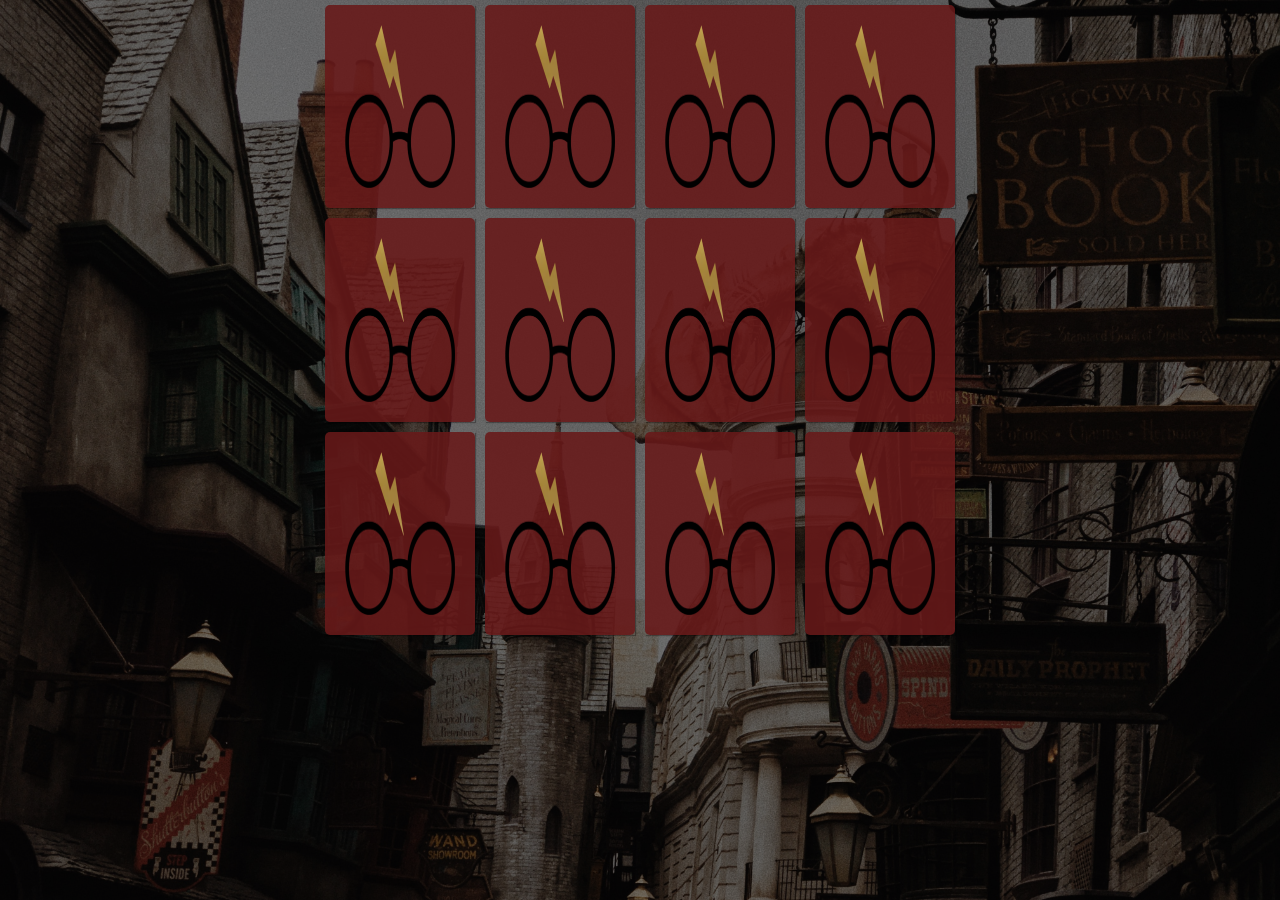
<file: Jogo-da-memoria/index.html>
<!DOCTYPE html>
<html lang="en">
<head>
    <meta charset="UTF-8">
    <meta name="viewport" content="width=device-width, initial-scale=1.0">
    <link rel="stylesheet" href="./style.css">
    <title>Jogo da memória</title>
</head>
<body>
    <main class="memory-game">
        <div class="card" data-card="bowser">
            <img class="card-front" src="./img/Cedric Diggory.jpg" alt="Face da carta">
            <img class="card-back" src="./img/glasses.png" alt="Verso da carta">
        </div>
        <div class="card" data-card="luigi">
            <img class="card-front" src="./img/Draco.jpg" alt="Face da carta">
            <img class="card-back" src="./img/glasses.png" alt="Verso da carta">
        </div>
        <div class="card" data-card="mario">
            <img class="card-front" src="./img/ron.jpg" alt="Face da carta">
            <img class="card-back" src="./img/glasses.png" alt="Verso da carta">
        </div>
        <div class="card" data-card="peach">
            <img class="card-front" src="./img/harry.jpg" alt="Face da carta">
            <img class="card-back" src="./img/glasses.png" alt="Verso da carta">
        </div>
        <div class="card" data-card="toad">
            <img class="card-front" src="./img/giny.jpg" alt="Face da carta">
            <img class="card-back" src="./img/glasses.png" alt="Verso da carta">
        </div>
        <div class="card" data-card="yoshi">
            <img class="card-front" src="./img/hermione.jpg" alt="Face da carta">
            <img class="card-back" src="./img/glasses.png" alt="Verso da carta">
        </div>
        <div class="card" data-card="bowser">
            <img class="card-front" src="./img/Cedric Diggory.jpg" alt="Face da carta">
            <img class="card-back" src="./img/glasses.png" alt="Verso da carta">
        </div>
        <div class="card" data-card="luigi">
            <img class="card-front" src="./img/Draco.jpg" alt="Face da carta">
            <img class="card-back" src="./img/glasses.png" alt="Verso da carta">
        </div>
        <div class="card" data-card="mario">
            <img class="card-front" src="./img/ron.jpg" alt="Face da carta">
            <img class="card-back" src="./img/glasses.png" alt="Verso da carta">
        </div>
        <div class="card" data-card="peach">
            <img class="card-front" src="./img/harry.jpg" alt="Face da carta">
            <img class="card-back" src="./img/glasses.png" alt="Verso da carta">
        </div>
        <div class="card" data-card="toad">
            <img class="card-front" src="./img/giny.jpg" alt="Face da carta">
            <img class="card-back" src="./img/glasses.png" alt="Verso da carta">
        </div>
        <div class="card" data-card="yoshi">
            <img class="card-front" src="./img/hermione.jpg" alt="Face da carta">
            <img class="card-back" src="./img/glasses.png" alt="Verso da carta">
        </div>
        
    </main>
    <script src="./script.js"></script>
</body>
</html>
</file>
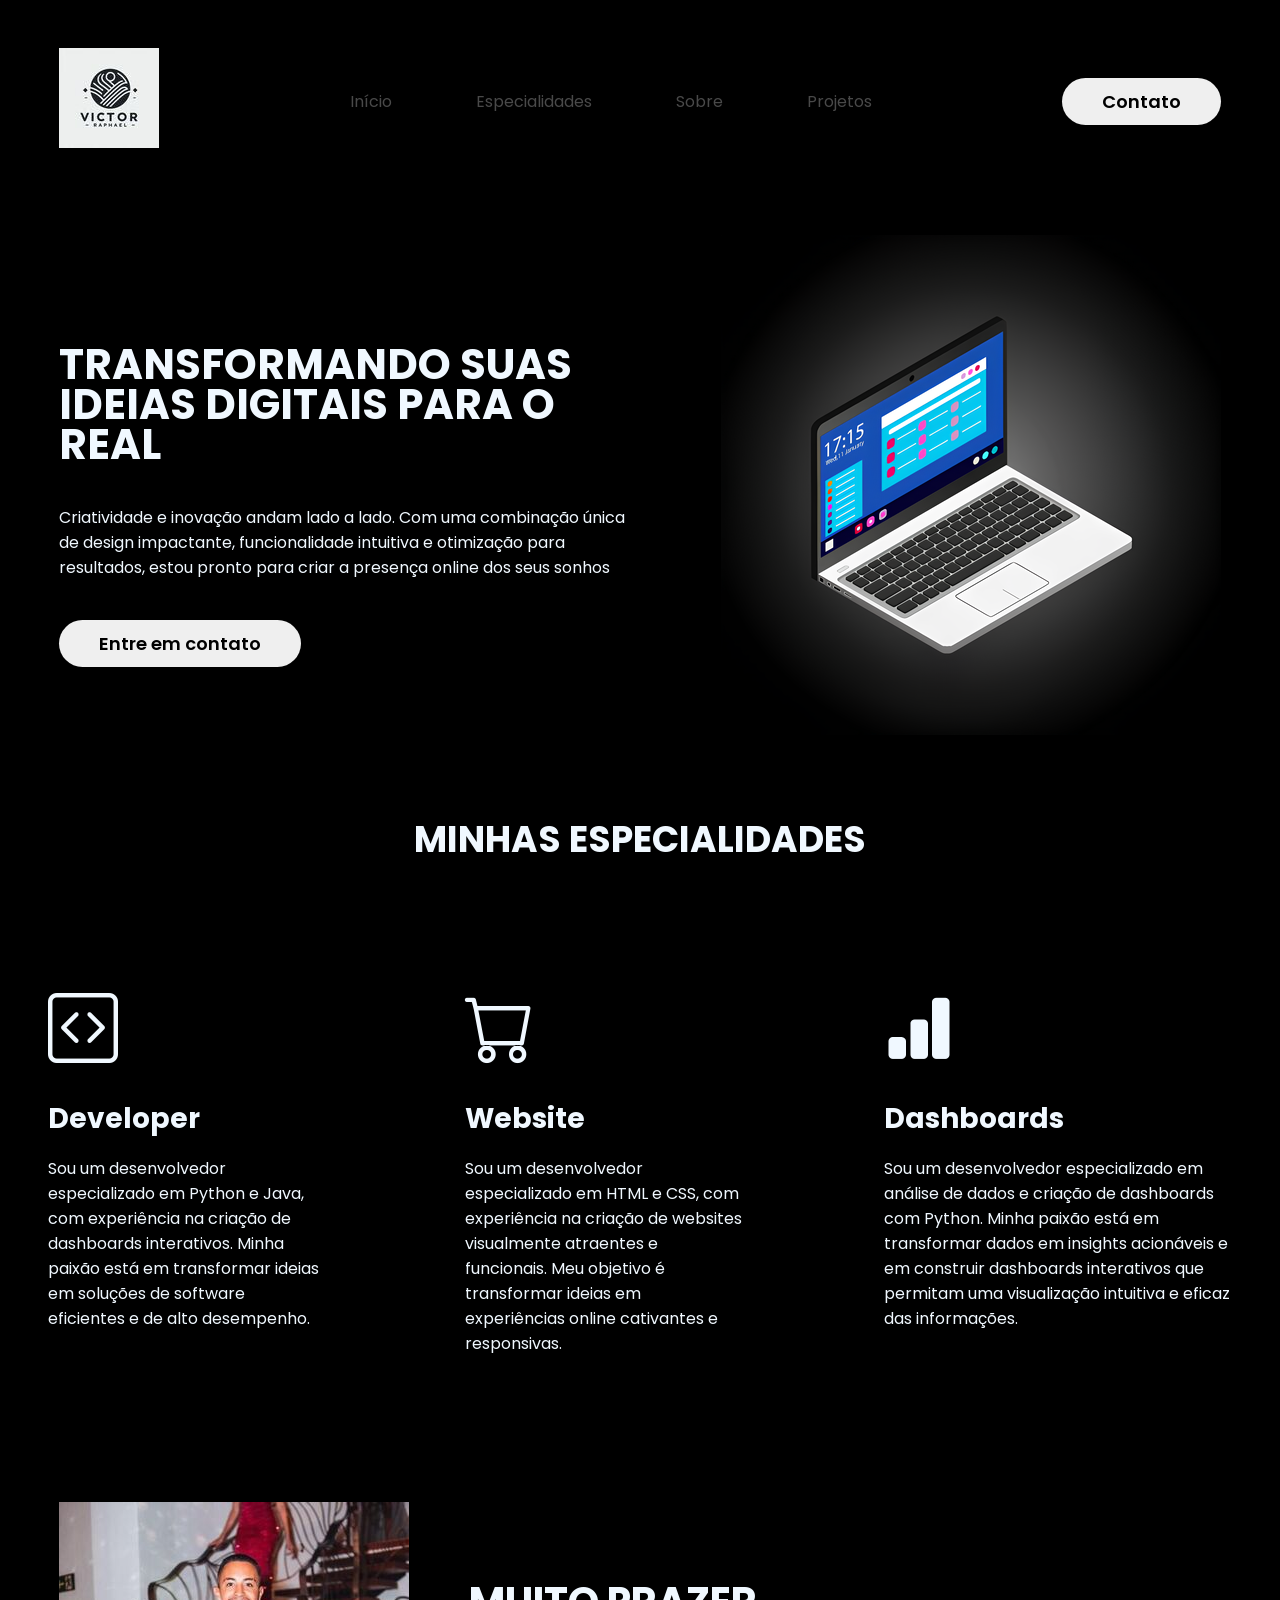
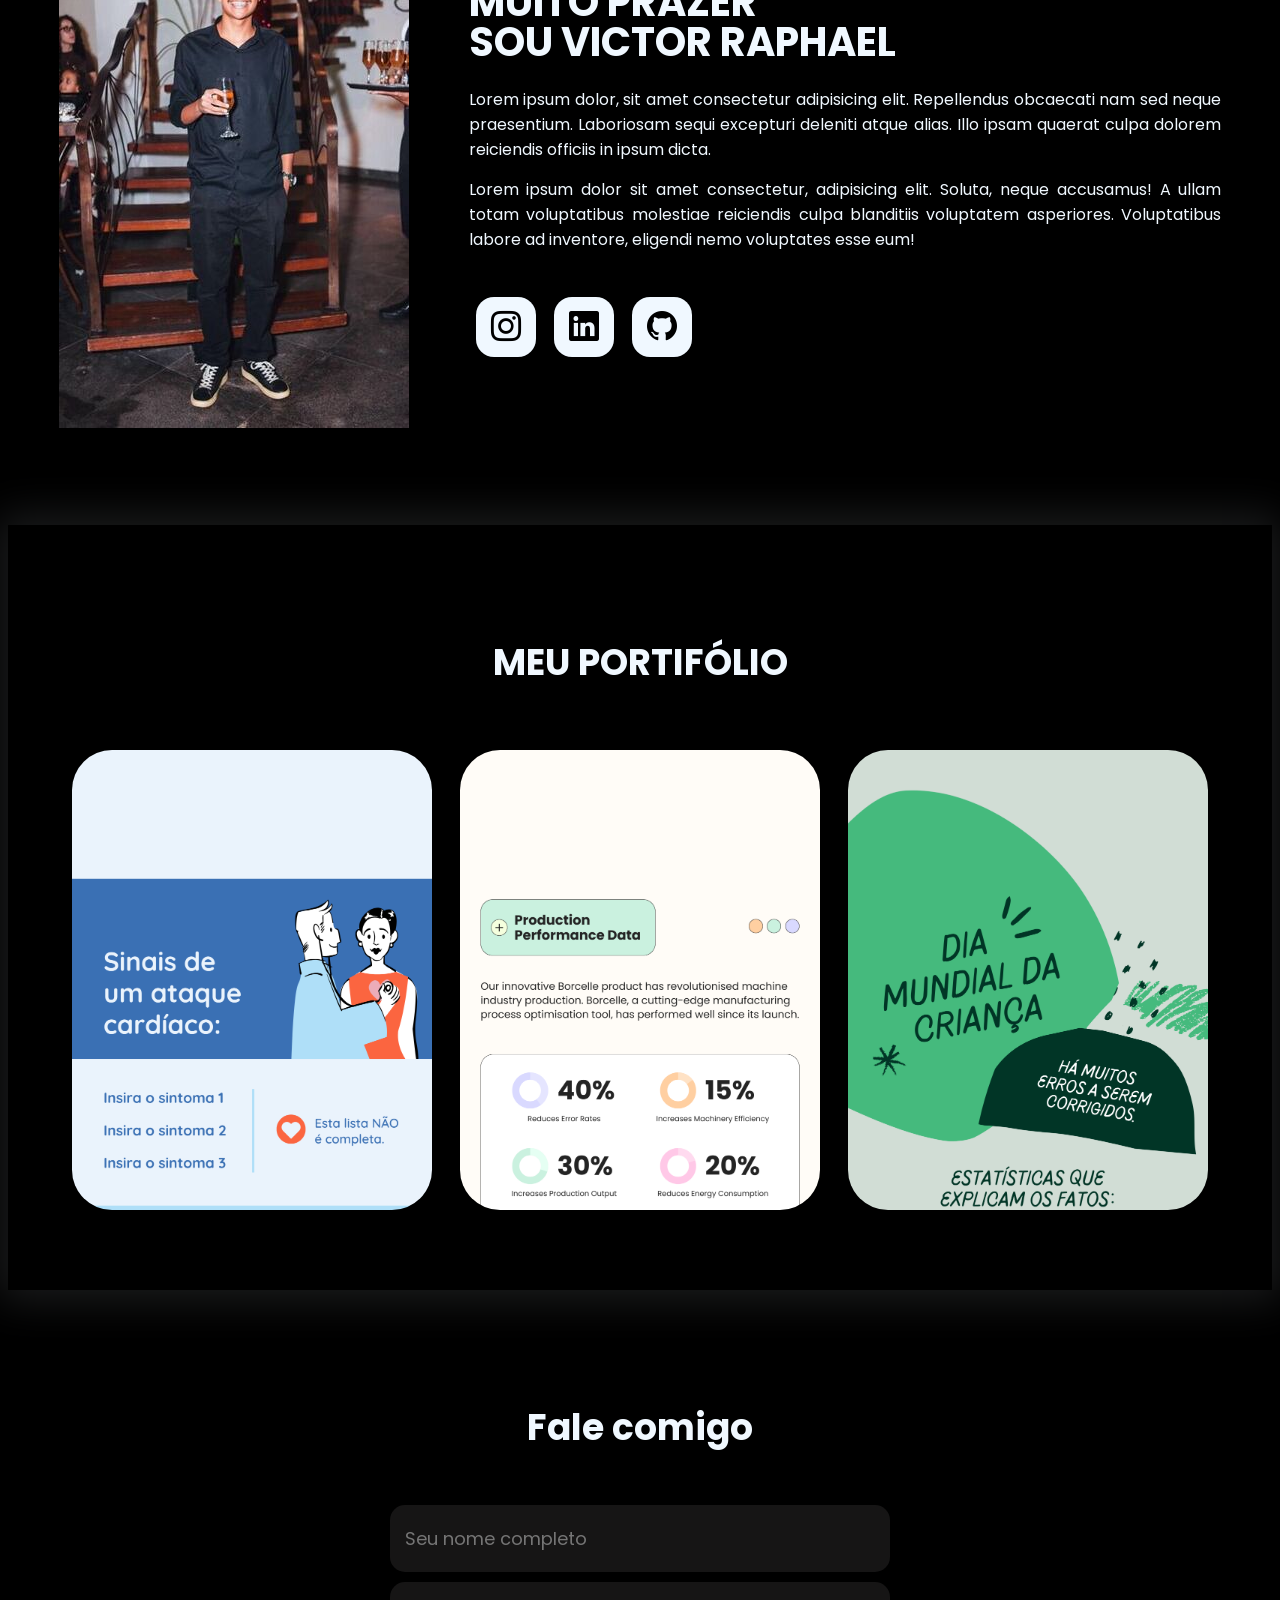
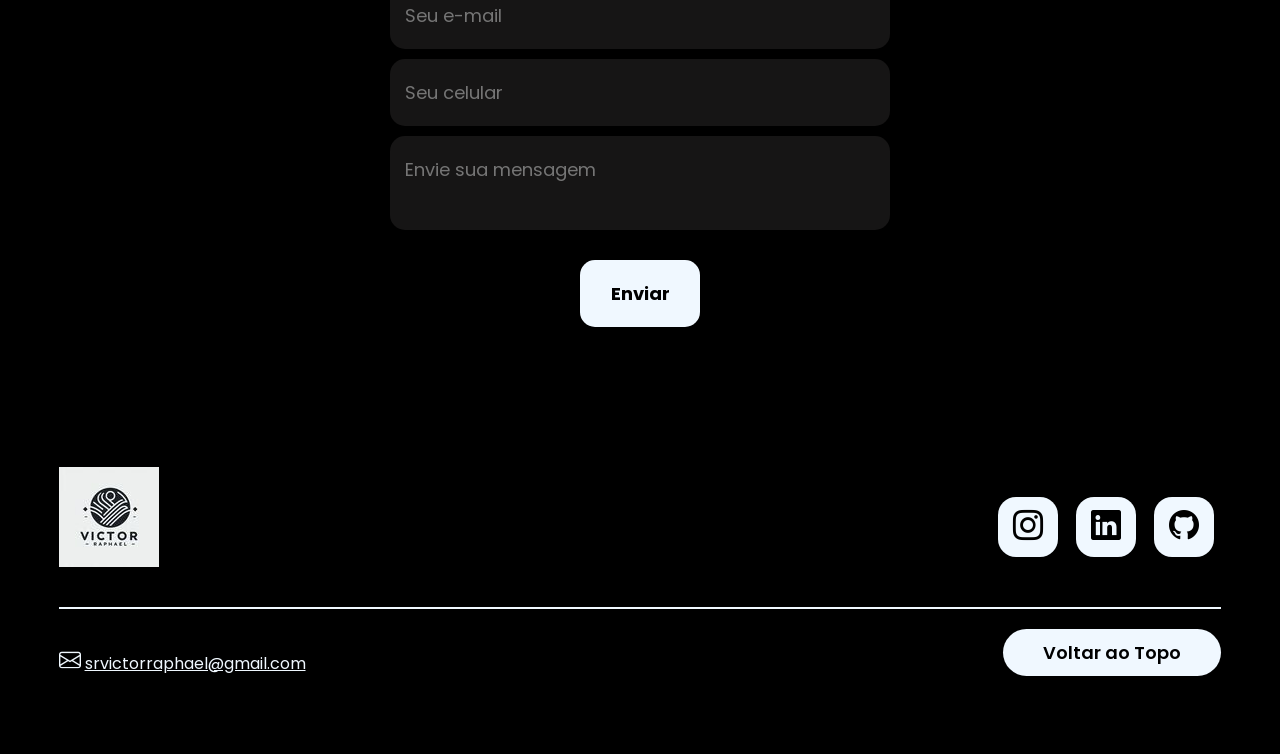
<file: portifolio/index.html>
<!DOCTYPE html>
<html lang="pt-BR">
<head>
    <meta charset="UTF-8">
    <meta name="viewport" content="width=device-width, initial-scale=1.0">
    <!-- GOOGLE FONTS -->
    <link rel="preconnect" href="https://fonts.googleapis.com">
    <link rel="preconnect" href="https://fonts.gstatic.com" crossorigin>
    <link href="https://fonts.googleapis.com/css2?family=Poppins:ital,wght@0,100;0,200;0,300;0,400;0,500;0,600;0,700;0,800;0,900;1,100;1,200;1,300;1,400;1,500;1,600;1,700;1,800;1,900&display=swap" rel="stylesheet">
    <!-- FIM  GOOGLE FONTS -->
    <!-- BOOTSTRAP ICONS -->
    <link rel="stylesheet" href="https://cdn.jsdelivr.net/npm/bootstrap-icons@1.11.3/font/bootstrap-icons.min.css">
    <!-- FIM BOOTSTRAP ICONS -->
    <link rel="stylesheet" href="style.css">
    <!--biblioteca jQuery -->
    <script src="https://ajax.googleapis.com/ajax/libs/jquery/3.5.1/jquery.min.js"></script>
    <!--script JavaScript externo -->
    <script src="script.js"></script>
    <title>Victor Raphael</title>
</head>
<body>
    <header>
        <div class="interface">
            <div class="logo">
                <a href="#inicio">
                    <img src="images/logo victor.jpg" alt="Logo Victor">
                </a> 
            </div><!--logo-->

            <nav class="menu-desktop">
                <ul>
                    <li><a href="#inicio">Início</a></li>
                    <li><a href="#especialidades">Especialidades</a></li>
                    <li><a href="#sobre">Sobre</a></li>
                    <li><a href="#projetos">Projetos</a></li>
                </ul>
            </nav>

            <div class="btn-contato">
                <a href="#formulario">
                    <button>Contato</button>
                </a>
            </div><!--btn-contato-->
        </div> <!--interface-->
    </header>  
    
    <main>
        <section class="topo-do-site" id="inicio">
            <div class="interface">
                <div class="flex">
                    <div class="txt-topo-site">
                        <h1>TRANSFORMANDO SUAS IDEIAS DIGITAIS PARA O REAL <span></span></h1>
                        <p>Criatividade e inovação andam lado a lado. Com uma combinação única de design impactante,
                            funcionalidade intuitiva e otimização para resultados, estou pronto para criar a presença
                            online dos seus sonhos
                        </p>

                        <div class="btn-contato">
                            <a href="#formulario">
                                <button>Entre em contato</button>
                            </a>
                        </div>
                    </div><!--txt-topo-site-->

                    <div class="img-topo-site">
                        <img src="images/Design sem nome (1).png" alt="">
                    </div><!--img-topo-site-->
                </div> <!--flex-->
            </div><!--interface-->
        </section> <!--topo-do-site-->

        <section class="especialidades" id="especialidades">
            <div class="interface">
                <h2 class="titulo">MINHAS ESPECIALIDADES</h2>
                <div class="flex">
                    <div class="especialidades-box">
                        <i class="bi bi-code-square"></i>
                        <h3>Developer</h3>
                        <p>Sou um desenvolvedor especializado em Python e Java, 
                            com experiência na criação de dashboards interativos. 
                            Minha paixão está em transformar ideias em soluções de software eficientes 
                            e de alto desempenho.
                        </p>
                    </div><!--especialidades-box-->

                    <div class="especialidades-box">
                        <i class="bi bi-cart"></i>
                        <h3>Website</h3>
                        <p>Sou um desenvolvedor especializado em HTML e CSS, 
                            com experiência na criação de websites visualmente atraentes e funcionais. 
                            Meu objetivo é transformar ideias em experiências online cativantes e responsivas.
                        </p>
                    </div><!--especialidades-box-->
                    
                    <div class="especialidades-box">
                        <i class="bi bi-bar-chart-fill"></i>
                        <h3>Dashboards</h3>
                        <p>Sou um desenvolvedor especializado em análise de dados e criação de dashboards com Python. 
                            Minha paixão está em transformar dados em insights acionáveis e em construir dashboards interativos 
                            que permitam uma visualização intuitiva e eficaz das informações.
                        </p>
                    </div><!--especialidades-box-->
                </div><!--flex-->
            </div><!--interface-->
        </section><!--especialidades-->

        <section class="sobre" id="sobre">
            <div class="interface">
                <div class="flex">
                    <div class="img-sobre">
                        <img src="images/foto victor.jpeg" alt="">
                    </div><!--img-sobre-->

                    <div class="txt-sobre">
                        <h2>MUITO PRAZER <span>SOU VICTOR RAPHAEL</span></h2>
                        <p>Lorem ipsum dolor, sit amet consectetur adipisicing elit. Repellendus obcaecati nam sed neque praesentium. Laboriosam sequi excepturi deleniti atque alias. Illo ipsam quaerat culpa dolorem reiciendis officiis in ipsum dicta.</p>
                        <p>Lorem ipsum dolor sit amet consectetur, adipisicing elit. Soluta, neque accusamus! A ullam totam voluptatibus molestiae reiciendis culpa blanditiis voluptatem asperiores. Voluptatibus labore ad inventore, eligendi nemo voluptates esse eum!</p>
                        <div class="btn-social">
                            <a href="https://www.instagram.com/oo_vitin/"><button><i class="bi bi-instagram"></i></button></a>
                            <a href="https://www.linkedin.com/in/victor-raphael-74a96027b/"><button><i class="bi bi-linkedin"></i></button></a>
                            <a href="https://github.com/Odev-victor"><button><i class="bi bi-github"></i></button></a>
                        </div><!--btn-social-->
                    </div><!--txt-sobre-->
                </div><!--flex-->
            </div><!--interface-->
        </section><!--sobre-->

        <section class="portfolio" id="projetos">
            <div class="interface">
                <h2 class="titulo">MEU PORTIFÓLIO</h2>
                <div class="flex">
                    <div class="img-port" style="background-image: url(images/1.png);">
                        <div class="overlay">Projeto 1</div>
                    </div><!--img-port-->
                    <div class="img-port" style="background-image: url(images/2.png);">
                        <div class="overlay">Projeto 2</div>
                    </div><!--img-port-->
                    <div class="img-port" style="background-image: url(images/3.png);">
                        <div class="overlay">Projeto 3</div>
                    </div><!--img-port-->
                </div><!--flex-->
            </div><!--interface-->
        </section><!--portfolio-->

        <section class="formulario" id="formulario">
            <div class="interface">
                <h2 class="titulo">Fale comigo</h2>

                <form action="">
                    <input type="text" name="" id="" placeholder="Seu nome completo" required>
                    <input type="text" name="" id="" placeholder="Seu e-mail" required>
                    <input type="text" name="" id="" placeholder="Seu celular">
                    <textarea name="" id="" placeholder="Envie sua mensagem" required></textarea>
                    <div class="btn-enviar"><input type="submit" value="Enviar"></div>
                </form>
            </div><!--intarface-->
        </section><!--formulario-->
        
    </main>

    <footer>
        <div class="interface">
            <div class="line-footer">
                <div class="flex">
                    <div class="logo-footer">
                        <img src="images/logo victor.jpg" alt="">
                    </div><!--logo-footer-->
                    <div class="btn-social">
                        <a href="https://www.instagram.com/oo_vitin/"><button><i class="bi bi-instagram"></i></button></a>
                        <a href="https://www.linkedin.com/in/victor-raphael-74a96027b/"><button><i class="bi bi-linkedin"></i></button></a>
                        <a href="https://github.com/Odev-victor"><button><i class="bi bi-github"></i></button></a>
                    </div><!--btn-social-->
                </div><!--flex-->
            </div><!--line-footer-->
            
            <div class="line-footer borda">
                <div class="flex">
                    <p><i class="bi bi-envelope"></i> <a href="mailto:srvictorraphael@gmail.com"> srvictorraphael@gmail.com</a></p>
                    <div class="btn-subir">
                        <button id="voltarAoTopo">Voltar ao Topo</button>
                    </div><!--btn-subir-->
                </div><!--flex-->
            </div><!--line-footer-->
        </div><!--intarface-->
    </footer>
</body>
</html>
</file>
<file: Jogo-da-memoria/style.css>
* {
    padding: 0;
    margin: 0;
    box-sizing: border-box;
}

body {
    height: 100vh;
    display: flex;
    background:linear-gradient(rgba(0,0,0,.50), rgba(0,0,0,.50) 100%), url('./img/diagonalley.jpg');
    height:400px;
    background-size:cover;
}

.memory-game {
    height: 640px;
    width: 640px;
    margin: auto;
    display: flex;
    flex-wrap: wrap;
    perspective: 1000px; /* perspectiva do usuario no eixo z, quanto maior, maior o efeito da perspectiva */
}

.card {
    height: calc( 33.333% - 10px);
    width: calc(25% - 10px);
    margin: 5px;
    position: relative;
    box-shadow: 1px 1px 1px rgba(0,0,0,.3);
    cursor: pointer;
    transform: scale(1);
    transform-style: preserve-3d; /* adiciona perspectiva 3d, para que o elemento nao fique achatada no plano */
    transition: transform .9s; /* adiciona efeito de movimento ao flip do card */
}

.card:active{
    transform: scale(0.97);
    transition: transform .2s;
}

.card-front,
.card-back {
  width: 100%;
  height: 100%;
  padding: 20px;
  position: absolute;
  border-radius: 5px;
  background: #681a1ae0;
  backface-visibility: hidden; /* todo elemento tem uma frente e um verso (ao contrario, como um espelho.) essa propriedade retira o verso */
}

.card-front {
    transform: rotateY(180deg); /* antes, o verso aparecia transparente, pois ambas as imagens tem position absolute, ao girar no eixo Y, elas ficaram com os versos virados */
}

/* flip card animation */

.card.flip {
    transform: rotateY(180deg);
}
</file>
<file: portifolio/style.css>
/*estilo geral*/
*{
    margin: o;
    padding: 0;
    box-sizing: border-box;
    font-family: 'Poppins',  sans-serif;
}

body{
    background-color: black;
    height: 100vh;
}

.interface{
    max-width: 1280px;
    margin: 0 auto;
}

.flex{
    display: flex;
}

.btn-contato button{
    padding: 10px 40px;
    font-size: 18px;
    font-weight: 600;
    border: 0;
    border-radius: 30px;
    cursor: pointer;
    transition: .2s;
}

button:hover, form .btn-enviar input:hover{
    box-shadow: 0px 0px 8px rgb(243, 243, 243);
    transform: scale(1.07);
}

h2.titulo{
    color: aliceblue;
    font-size: 36px;
    text-align: center;
}

/* estilo do cabeçalho */
header{
    padding: 40px 4%;
}

header > .interface{
    display: flex;
    align-items: center;
    justify-content: space-between;
}

header a{
    color: rgb(73, 73, 73);
    text-decoration: none;
    display: inline-block;
    transition: .2s;
}

header a:hover{
    color: aliceblue;
    transform: scale(1.07);
}

header nav ul{
    list-style-type: none;

}

header nav ul li{
    display: inline-block;
    padding: 0 40px;
}

/* Estilo do topo do site */

section.topo-do-site{
    padding: 40px 4%;
}

section.topo-do-site .flex{
    align-items: center;
    justify-content: center;
    gap: 90px;
}

.topo-do-site h1{
    color: aliceblue;
    font-size: 42px;
    line-height: 40px;
}

.topo-do-site .txt-topo-site h1 span{
    color: aliceblue;
    font-size: 40px;
}

.topo-do-site .txt-topo-site p{
    color: aliceblue;
    margin: 40px 0px;
}

.topo-do-site .img-topo-site img{
    position: relative;
    animation: flutuar 2s ease-in-out infinite alternate;
}

@keyframes flutuar{
    0%{
        top: 0;
    }
    100%{
        top: 30px;
    }
}


/* Estilo das especialidades */
section .especialidades{
    padding: 40px 4%;
}

section.especialidades .flex{
    gap: 60px;
}

.especialidades .especialidades-box{
    color: aliceblue;
    padding: 40px;
    border-radius: 20px;
    margin-top: 40px;
    transition: .2s;
}

.especialidades .especialidades-box:hover{
    transform: scale(1.07);
    box-shadow: 0 0 15px rgba(240, 248, 255, 0.562);
}

.especialidades .especialidades-box i{
    font-size: 70px;
    color: aliceblue;
}

.especialidades .especialidades-box h3{
    font-size: 28px;
    margin: 15px 0;
}

/* ESTILO SOBRE */
section.sobre{
    padding: 90px 4%;
}

section.sobre .flex{
    align-items: center;
    gap: 60px;
}

.sobre .txt-sobre{
    color: aliceblue;
}

.sobre .txt-sobre h2{
    font-size: 40px;
    line-height: 40px;
    margin-bottom: 25px;
}

.sobre .txt-sobre h2 span{
    display: block;
}

.sobre .txt-sobre p{
    margin: 15px 0;
    text-align: justify;
}

.btn-social button{
    width: 60px;
    height: 60px;
    border-radius: 30%;
    border: none;
    background-color: aliceblue;
    font-size: 30px;
    cursor: pointer;
    margin: 30px 7px;
    transition: .2s;
}

/* ESTILO PORTIFOLIO */
section.portfolio{
    padding: 80px 4%;
    box-shadow: 0 0 40px 10px rgba(240, 248, 255, 0.112);
}

section.portfolio .flex{
    justify-content: space-around;
    margin-top: 60px;
}

.img-port{
    width: 360px;
    height: 460px;
    background-color: aliceblue;
    background-size: cover;
    background-position: 100% 0%;
    transition: 8s;
    cursor: pointer;
    border-radius: 40px; 
    position: relative;
}

.img-port:hover{
    background-position: 100% 100%;
}

.overlay{
    position: absolute;
    top: 0;
    left: 0;
    width: 100%;
    height: 100%;
    background-color: rgba(0, 2, 3, 0.485);
    border-radius: 40px;
    display: flex;
    align-items: center;
    justify-content: center;
    font-size: 24px;
    font-weight: 600;
    color: aliceblue;
    opacity: 0;
    transition: .5s;
}

.overlay:hover{
    opacity: 1;
}

/* FORMULARIO CONTATO*/
section.formulario{
    padding: 80px 4%;
}

form{
    max-width: 500px;
    margin: 0 auto;
    display: flex;
    justify-content: center;
    flex-direction: column;
    gap: 10px;
    margin-top: 50px;
}

form input, form textarea{
    width: 100%;
    background-color: rgba(32, 31, 31, 0.703);
    border: 0;
    outline: 0;
    padding: 20px 15px;
    border-radius: 15px;
    color: aliceblue;
    font-size: 18px;
}

form textarea{
    resize: none;
    max-height: 1000px;
}

form .btn-enviar{
    margin-top: 20px;
    text-align: center;

}

form .btn-enviar input{
    width: 120px;
    background-color: aliceblue;
    color: black;
    font-weight: 700;
    cursor: pointer;
    transition: .2s;
}

/* FOOTER */
footer{
    padding: 40px 4%;
    box-shadow: 0 0 40px 10px rgba(240, 248, 255, 0);
}

footer .flex{
    justify-content: space-between;
}

footer .line-footer{
    padding: 20px 0;
}

.borda{
    border-top: 2px solid aliceblue;
}

footer .line-footer p i{
    color: aliceblue;
    font-size: 22px;
}

footer .line-footer p a{
    color: aliceblue;
}

/* Voltar ao topo */
.btn-subir button{
    display: inline-block;
    padding: 10px 40px;
    font-size: 18px;
    font-weight: 600;
    background-color: aliceblue;
    color: black;
    border-radius: 30px;
    cursor: pointer;  
    border: 0;
    transition: .2s;
}

/* RESPONSIVIDADE */

@media screen and (max-width: 1020px){
    /* CLASSES GERAIS */
    .flex{
        flex-direction: column;
    }

    h2.titulo{
        font-size: 34px;
        line-height: 30px;
    }

    .topo-do-site .flex{
        flex-direction: column-reverse;
    }

    /* CABEÇALHO */
    
    .menu-desktop, .btn-contato{
        display: none;
    }

    /* TOPO DO SITE */
    section.topo-do-site .flex{
        gap: 40px;
    }

    section.topo-do-site{
        padding: 20px 8%;
    }
    
    .topo-do-site h1{
        font-size: 30px;
    }

    .topo-do-site .img-topo-site img{
        width: 100%;
    }

    /* ESPECIELIDADES */
    section.especialidades{
        padding: 40px 8%;
    }

    /* SOBRE */
    section.sobre{
        padding: 80px 8%;
    }
    .sobre .txt-sobre h2{
        font-size: 34px;
        line-height: 35px;
        text-align: center;
    }

    .btn-social{
        text-align: center;
    }

    .img-sobre img{
        width: 100%;
    }

    /* PORTIFOLIO */
    section.portifolio{
        padding: 80px 8%;
    }

    .img-port{
        width: 100%;
        max-width: 360px;
        margin: 0 auto;
    }

    section.portfolio .flex{
        gap: 40px;
    }

    /* FOOTER */
    footer .flex{
        flex-direction: column;
        gap: 30px;

    }

    footer .line-footer{
        text-align: center;
    }
}
</file>
